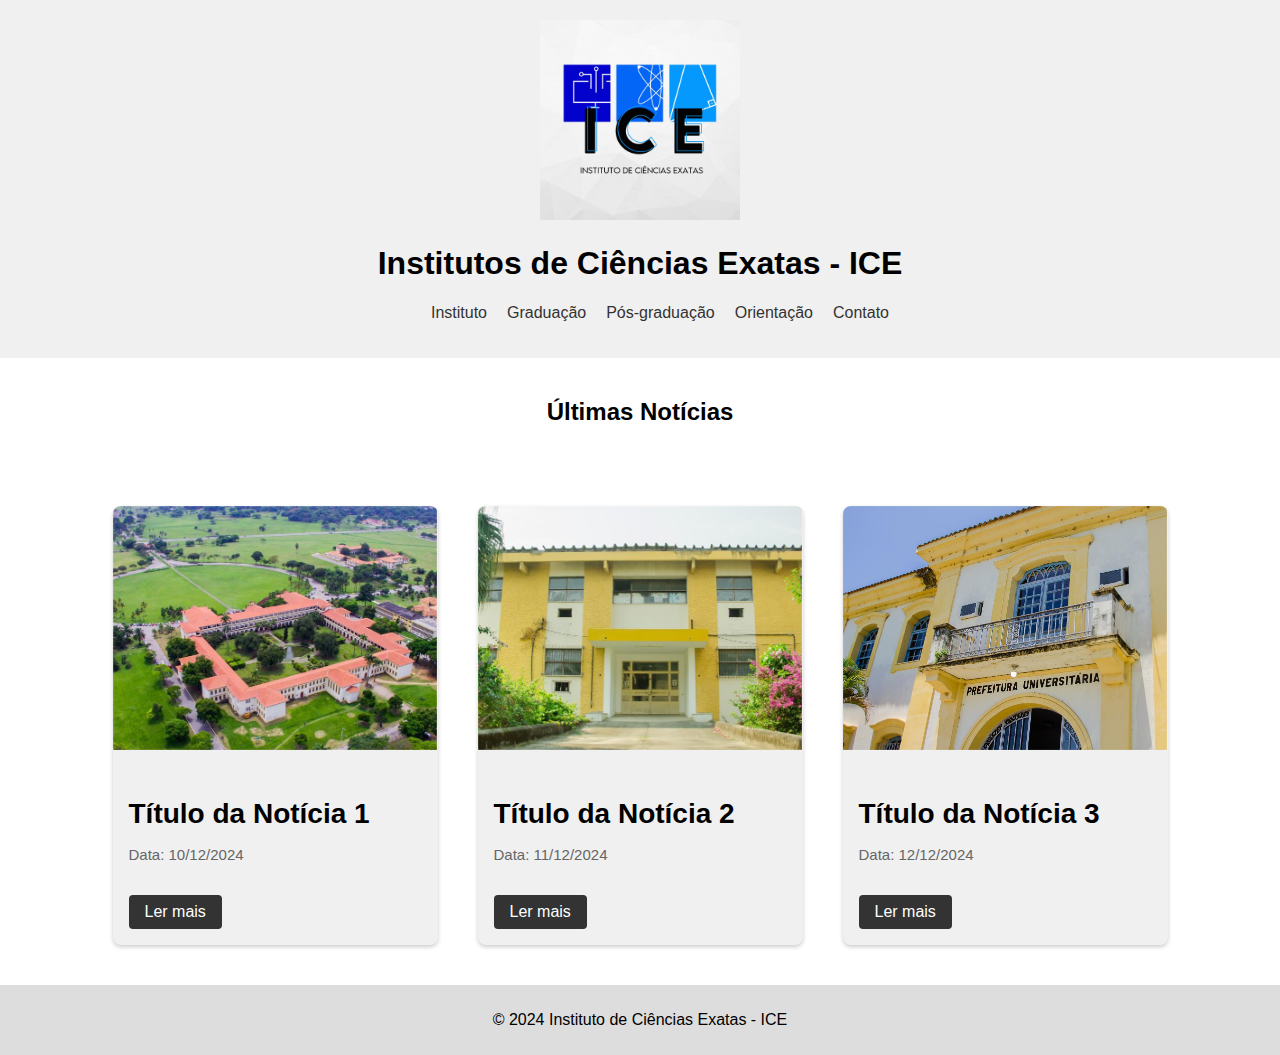
<file: index.html>
<!DOCTYPE html>
<html lang="pt-br">
<head>
    <meta charset="UTF-8">
    <meta name="viewport" content="width=device-width, initial-scale=1.0">
    <title>Institutos de Ciências Exatas - ICE</title>
    <link rel="stylesheet" href="styles.css">
</head>
<body>
    <header>
        <img src="logo.png" alt="Logo do ICE" class="logo-p">
        <h1>Institutos de Ciências Exatas - ICE</h1>
        <nav>
            <ul>
                <li><a href="#">Instituto</a></li>
                <li><a href="#">Graduação</a></li>
                <li><a href="#">Pós-graduação</a></li>
                <li><a href="#">Orientação</a></li>
                <li><a href="#">Contato</a></li>
            </ul>
        </nav>
    </header>

    <main>
        <div class="titulo">
            <h2>Últimas Notícias</h2>
        </div>
        <section class="card-containers">
            <div class="card">
                <img src="noticia1.jpg" alt="Notícia 1">
                <div class="card-content">
                    <h3>Título da Notícia 1</h3>
                    <p>Data: 10/12/2024</p>
                    <a href="#" class="btn">Ler mais</a>
                </div>
            </div>
            <div class="card">
                <img src="noticia2.jpg" alt="Notícia 2">
                <div class="card-content">
                    <h3>Título da Notícia 2</h3>
                    <p>Data: 11/12/2024</p>
                    <a href="#" class="btn">Ler mais</a>
                </div>
            </div>
            <div class="card">
                <img src="noticia3.jpg" alt="Notícia 3">
                <div class="card-content">
                    <h3>Título da Notícia 3</h3>
                    <p>Data: 12/12/2024</p>
                    <a href="#" class="btn">Ler mais</a>
                </div>
            </div>
        </section>

    <footer>
        <p>&copy; 2024 Instituto de Ciências Exatas - ICE</p>
    </footer>
</body>
</html>
</file>
<file: styles.css>
/* Estilos globais */
body {
    font-family: Arial, sans-serif;
    margin: 0;
    padding: 0;
    background-color: #fff;
}

/* Estilos para o cabeçalho */
header {
    background-color: #f0f0f0;
    padding: 20px;
    text-align: center;
}

.logo-p {
    height: 200px;
    width: 200px;
}

nav ul {
    list-style: none;
    display: flex;
    justify-content: center;
}
nav li {
    margin: 0 10px;
}
nav a {
    text-decoration: none;
    color: #333;
}

/* Estilos para as seções de notícias */
.titulo {
    padding: 20px;
    display: flex;
    justify-content: center;
    flex-wrap: wrap;
}

.card-containers {
    padding: 20px;
    display: flex;
    justify-content: center;
    flex-wrap: wrap;
}

/* Estilos para os cards */
.card {
    width: 325px;
    background-color: #f0f0f0;
    border-radius: 8px;
    overflow: hidden;
    box-shadow: 0px 2px 4px rgba(0,0,0,0.2);
    margin: 20px;
}
.card img {
    max-width: 100%;
    height: auto;
}

.card-content {
    padding: 16px;
}
.card-content h3 {
    font-size: 28px;
    margin-bottom: 8px;
}
.card-content p {
    color: #666;
    font-size: 15px;
    line-height: 1.3;
}
.card-content .btn {
    display: inline-block;
    padding: 8px 16px;
    background-color: #333;
    text-decoration: none;
    border-radius: 4px;
    margin-top: 16px;
    color: #fff;
}

/* Estilos para o rodapé */
footer {
    text-align: center;
    padding: 10px;
    background-color: #ddd;
}
</file>
